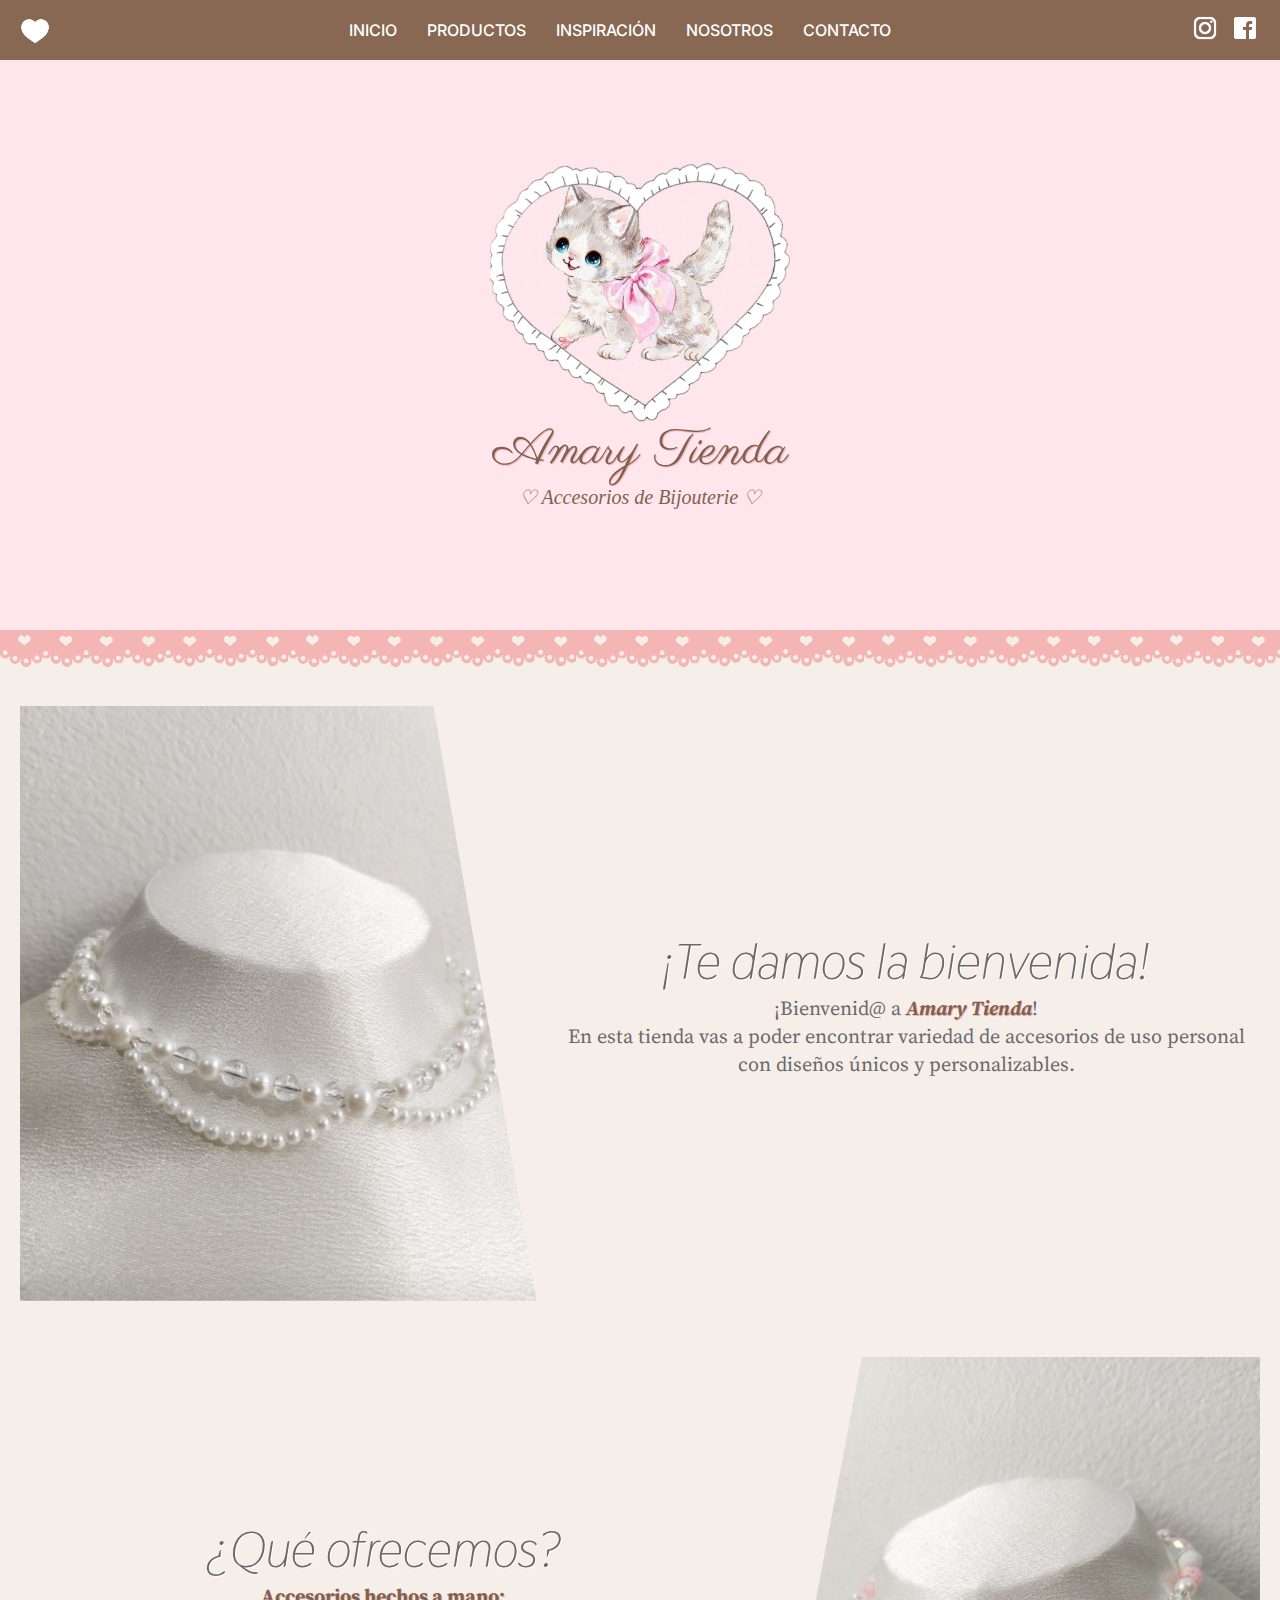
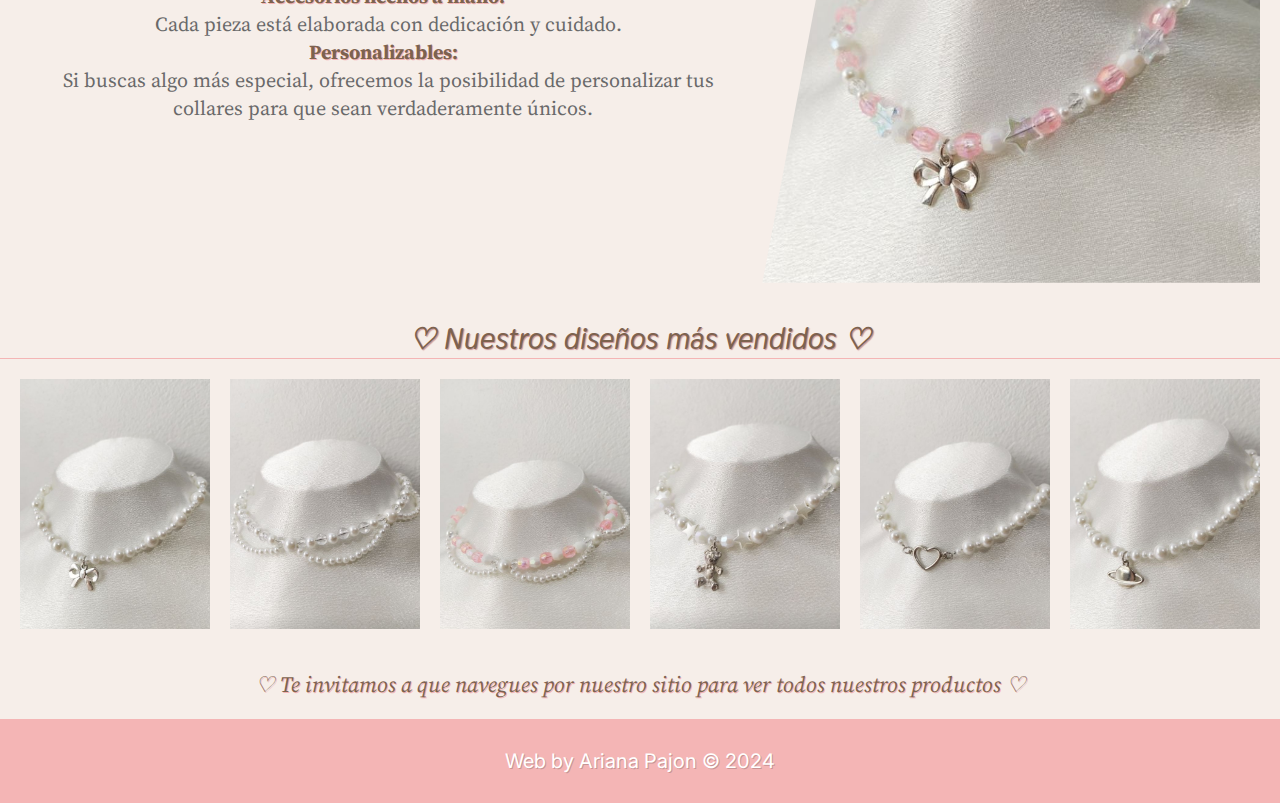
<file: index.html>
<!DOCTYPE html>
<html lang="es">

<head>
    <meta charset="UTF-8">
    <meta name="viewport" content="width=device-width, initial-scale=1.0">

    <!-- Primary Meta Tags -->
    <title>Amary Tienda - Accesorios de Bijouterie</title>
    <meta name="title" content="Amary Tienda - Accesorios de Bijouterie" />
    <meta name="description"
        content="En esta tienda vas a poder encontrar variedad de accesorios de uso personal con diseños únicos y personalizables." />

    <!-- Open Graph / Facebook -->
    <meta property="og:type" content="website" />
    <meta property="og:url" content="https://metatags.io/" />
    <meta property="og:title" content="Amary Tienda - Accesorios de Bijouterie" />
    <meta property="og:description"
        content="En esta tienda vas a poder encontrar variedad de accesorios de uso personal con diseños únicos y personalizables." />
    <meta property="og:image" content="images/metatag.png" />

    <!-- Twitter -->
    <meta property="twitter:card" content="summary_large_image" />
    <meta property="twitter:url" content="https://metatags.io/" />
    <meta property="twitter:title" content="Amary Tienda - Accesorios de Bijouterie" />
    <meta property="twitter:description"
        content="En esta tienda vas a poder encontrar variedad de accesorios de uso personal con diseños únicos y personalizables." />
    <meta property="twitter:image" content="images/metatag.png" />

    <!-- Meta Tags Generated with https://metatags.io -->

    <!--Favicon-->
    <link rel="shortcut icon" href="images/favicon.png" type="image/x-icon">
    <title>Amary Tienda</title>
    <link rel="stylesheet" href="css/styles.css" />
</head>

<body>
    <div class="fofo">

    <!--Encabezado del sitio web-->
    <header id="top">

        <div class="menu-hamburguesa" id="menu-hamburguesa">
            <img src="images/corazon.png" alt="Corazon">
            <div class="menu-icon">
                <span></span>
                <span></span>
                <span></span>
            </div>
        </div>

        <nav class="navbar" id="navbar">
            <img src="images/corazon.png" alt="Corazon">
            <ul>
                <li><a href="index.html" class="nav-link">INICIO</a></li>
                <li><a href="pages/productos.html" class="nav-link">PRODUCTOS</a></li>
                <li><a href="pages/inspiracion.html" class="nav-link">INSPIRACIÓN</a></li>
                <li><a href="pages/nosotros.html" class="nav-link">NOSOTROS</a></li>
                <li><a href="pages/contacto.html" class="nav-link">CONTACTO</a></li>
            </ul>
            <ul>
                <div class="nav-social-media">
                    <a title="Instagram" href="https://www.instagram.com/amary.tienda/" target="_blank">
                        <img src="images/insta48.png" class="social" alt="Instagram">
                    </a>
                    <a title="Facebook" href="https://www.instagram.com/amary.tienda/" target="_blank">
                        <img src="images/facebook.png" class="social" alt="Facebook">
                    </a>
                </div>
            </ul>
        </nav>

        <div class="drawer" id="drawer">
            <div class="drawer-header">
                <button id="close-drawer">&times;</button>
            </div>
            <ul>
                <li><a href="index.html" class="nav-link">INICIO</a></li>
                <li><a href="pages/productos.html" class="nav-link">PRODUCTOS</a></li>
                <li><a href="pages/inspiracion.html" class="nav-link">INSPIRACIÓN</a></li>
                <li><a href="pages/nosotros.html" class="nav-link">NOSOTROS</a></li>
                <li><a href="pages/contacto.html" class="nav-link">CONTACTO</a></li>
            </ul>
            <ul>
                <div class="nav-social-media">
                    <a title="Instagram" href="https://www.instagram.com/amary.tienda/" target="_blank">
                        <img src="images/insta48.png" class="social" alt="Instagram">
                    </a>
                    <a title="Facebook" href="https://www.instagram.com/amary.tienda/" target="_blank">
                        <img src="images/facebook.png" class="social" alt="Facebook">
                    </a>
                </div>
            </ul>
        </div>
        <div class="overlay" id="overlay"></div>

        <!--Logo Michi-->
        <section class="hero">
            <img src="images/michi.png" alt="Logo de gatito gris con moñito rosa">
            <!--Titulo principal-->
            <article id="titulo-principal">
                <p class="encabezado">Amary Tienda</p>
                <p class="subencabezado">♡ Accesorios de Bijouterie ♡</p>
            </article>
        </section>

    </header>

    <!--Contenido principal-->
    <main>
        <div class="cortinaborder"></div>

        <section class="tarjeta-container">
            <div class="tarjeta-img">
                <img src="images/diana.jpg" class="redondo" alt="Modelo de collar Diana, en su mayoría perlado" />
            </div>
            <div>
                <p class="titulo-principal">¡Te damos la bienvenida!</p>
                <p>¡Bienvenid@ a <i><b>Amary Tienda</b></i>! <br> En esta tienda vas a poder encontrar variedad de
                    accesorios de uso personal con diseños únicos y personalizables.</p>
            </div>
        </section>

        <section class="tarjeta-container">
            <div>
                <p class="titulo-principal">¿Qué ofrecemos?</p>
                <p><b>Accesorios hechos a mano: <br> </b> &nbsp Cada pieza está elaborada con
                    dedicación y
                    cuidado.</p>
                <p><b>Personalizables: <br> </b>&nbsp Si buscas algo más especial, ofrecemos la
                    posibilidad
                    de
                    personalizar tus collares
                    para que sean verdaderamente únicos.</p>
            </div>
            <div class="tarjeta-img">
                <img src="images/moñito.jpg" class="redondo" alt="Modelo de collar Moñito, con mostacillas en tonos 
                rosas y blancos" />
            </div>
        </section>

        <section class="centrado">
            <p class="vendidos">♡ Nuestros diseños más vendidos ♡</p>
        </section>

        <section class="pseudo-container">
            <div class="pseudo-box">
                <img src="images/moñowhite.jpg" alt="Diseño Moñito Blanco">
            </div>

            <div class="pseudo-box">
                <img src="images/diana.jpg" alt="Diseño Diana">
            </div>

            <div class="pseudo-box">
                <img src="images/pinky.jpg" alt="Diseño Pinky">
            </div>

            <div class="pseudo-box">
                <img src="images/osito.jpg" alt="Diseño Osito">
            </div>

            <div class="pseudo-box">
                <img src="images/heartlock.jpg" alt="Diseño Heartlock">
            </div>

            <div class="pseudo-box">
                <img src="images/saturn.jpg" alt="Diseño Saturn">
            </div>
        </section>

        <p class="final"><i>♡ Te invitamos a que navegues por nuestro sitio para ver todos nuestros productos ♡</i></p>
    </main>

    <!--Pie de página-->
    <footer>
        <p>Web by Ariana Pajon © 2024</p>
    </footer>

    </div>

    <script src="js/scrip.js"></script>

</body>

</html>
</file>
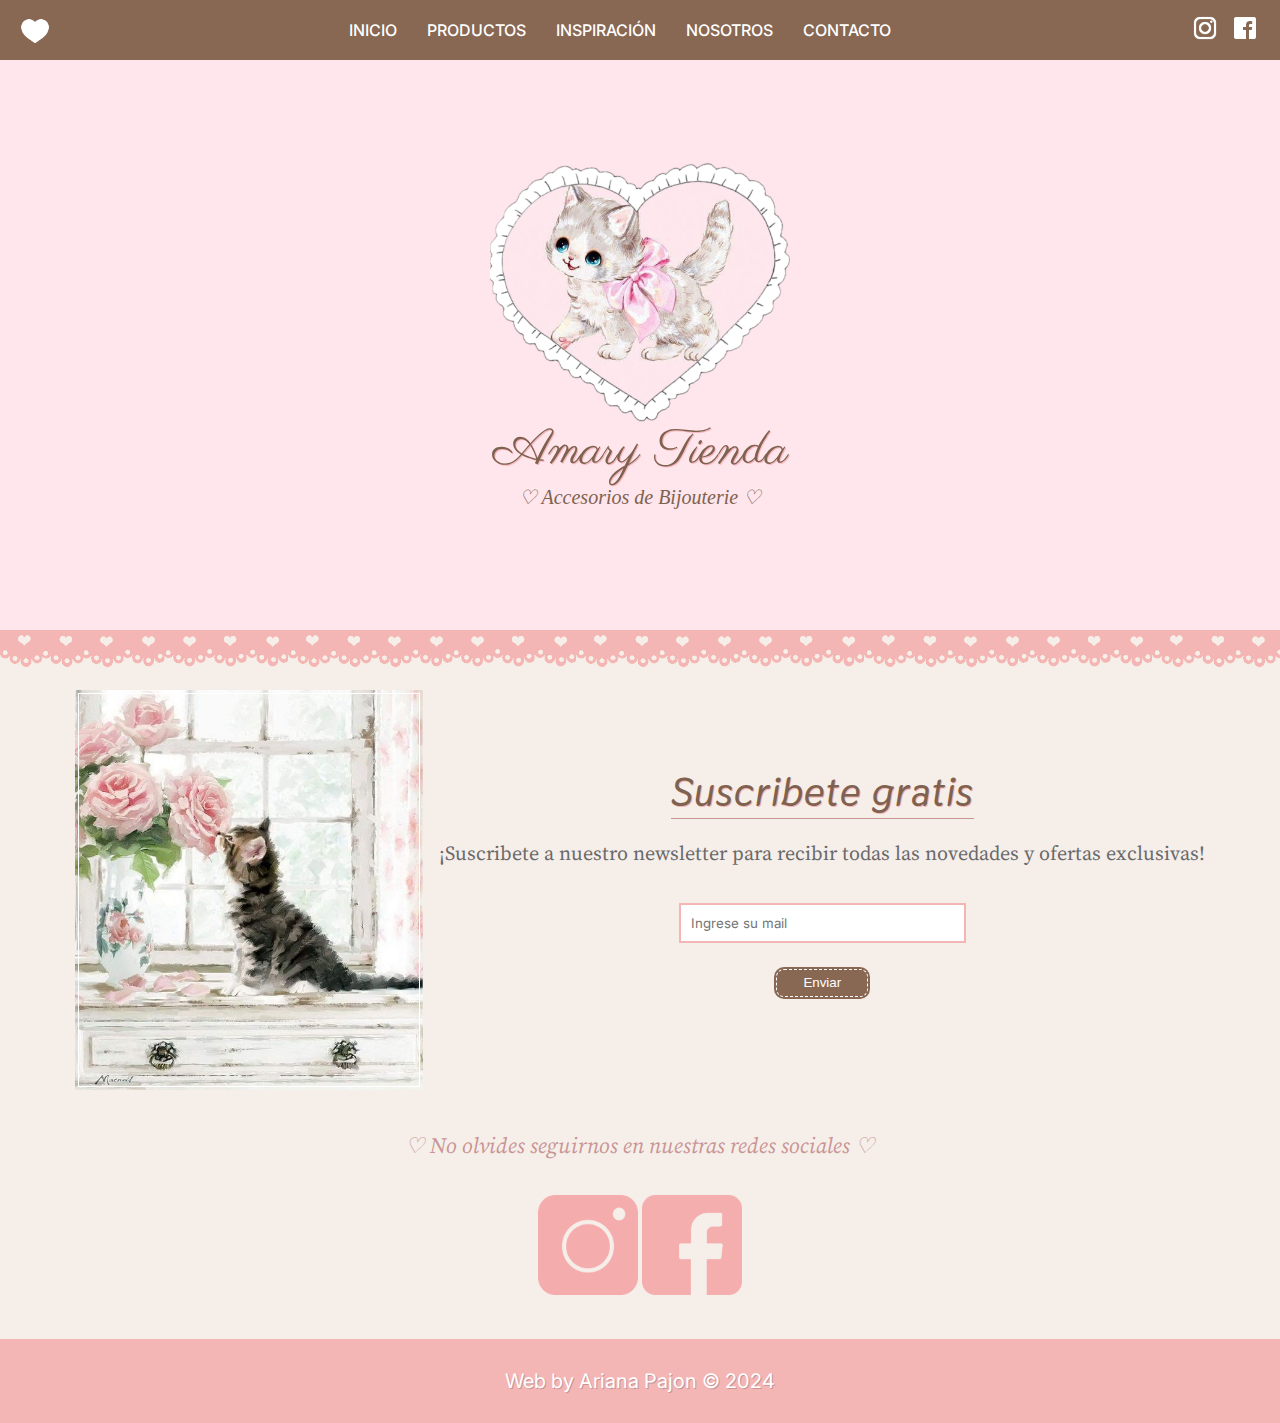
<file: pages/contacto.html>
<!DOCTYPE html>
<html lang="es">

<head>
    <meta charset="UTF-8">
    <meta name="viewport" content="width=device-width, initial-scale=1.0">
    <!--Favicon-->
    <link rel="shortcut icon" href="../images/favicon.png" type="image/x-icon">
    <title>Amary Tienda</title>
    <link rel="stylesheet" href="../css/styles.css" />
</head>

<body>
    <div class="fofo">
    <!--Encabezado del sitio web-->
    <header id="top">
        <div class="menu-hamburguesa" id="menu-hamburguesa">
            <img src="../images/corazon.png" alt="Corazon">
            <div class="menu-icon">
                <span></span>
                <span></span>
                <span></span>
            </div>
        </div>

        <nav class="navbar" id="navbar">
            <img src="../images/corazon.png" alt="Corazon">
            <ul>
                <li><a href="../index.html" class="nav-link">INICIO</a></li>
                <li><a href="productos.html" class="nav-link">PRODUCTOS</a></li>
                <li><a href="inspiracion.html" class="nav-link">INSPIRACIÓN</a></li>
                <li><a href="nosotros.html" class="nav-link">NOSOTROS</a></li>
                <li><a href="contacto.html" class="nav-link">CONTACTO</a></li>
            </ul>
            <ul>
                <div class="nav-social-media">
                    <a title="Instagram" href="https://www.instagram.com/amary.tienda/" target="_blank">
                        <img src="../images/insta48.png" class="social" alt="Instagram">
                    </a>
                    <a title="Facebook" href="https://www.instagram.com/amary.tienda/" target="_blank">
                        <img src="../images/facebook.png" class="social" alt="Facebook">
                    </a>
                </div>
            </ul>
        </nav>

        <div class="drawer" id="drawer">
            <div class="drawer-header">
                <button id="close-drawer">&times;</button>
            </div>
            <ul>
                <li><a href="../index.html" class="nav-link">INICIO</a></li>
                <li><a href="productos.html" class="nav-link">PRODUCTOS</a></li>
                <li><a href="inspiracion.html" class="nav-link">INSPIRACIÓN</a></li>
                <li><a href="nosotros.html" class="nav-link">NOSOTROS</a></li>
                <li><a href="contacto.html" class="nav-link">CONTACTO</a></li>
            </ul>
            <ul>
                <div class="nav-social-media">
                    <a title="Instagram" href="https://www.instagram.com/amary.tienda/" target="_blank">
                        <img src="../images/insta48.png" class="social" alt="Instagram">
                    </a>
                    <a title="Facebook" href="https://www.instagram.com/amary.tienda/" target="_blank">
                        <img src="../images/facebook.png" class="social" alt="Facebook">
                    </a>
                </div>
            </ul>
        </div>
        <div class="overlay" id="overlay"></div>

        <!--Logo Michi-->
        <section class="hero">
            <img src="../images/michi.png" alt="Logo de gatito gris con moñito rosa">
            <!--Titulo principal-->
            <article id="titulo-principal">
                <p class="encabezado">Amary Tienda</p>
                <p class="subencabezado">♡ Accesorios de Bijouterie ♡</p>
            </article>
        </section>

    </header>

    <!--Contenido principal-->
    <main>

        <div class="cortinaborder"></div>

        <section class="contacto-container">

            <img src="../images/gatito.jpg" alt="Gatito">
            <div>
            <p class="contacto-titulo"><b>Suscribete gratis</b></p>
            <p class="contacto-parrafo">¡Suscribete a nuestro newsletter para recibir todas las novedades y ofertas exclusivas!</p>
                    <!-- Formulario de contacto -->
                <div id="formulario">
                <form action="#" class="formulario" id="formdata">
                <input type="text" name="nombre" id="nombre" placeholder="Ingrese su mail" class="formulario__input">

                <button type="button" class="boton" id="botonenviar">Enviar</button>

                </form>
                </div>
                    <!--Fin formulario-->
            </div>
        </section>

        <section class="container2">

            <p class="final">♡ No olvides seguirnos en nuestras redes sociales ♡</p>
            <a title="Instagram" href="https://www.instagram.com/amary.tienda/" target="_blank">
                <img src="../images/instaa.png" class="contacto-redes" alt="Instagram"></a>
            <a title="Facebook" href="https://www.instagram.com/amary.tienda/" target="_blank">
                <img src="../images/face.png" class="contacto-redes" alt="Facebook"></a>
        </section>

    </main>

    <!--Pie de página-->
    <footer>
        <p>Web by Ariana Pajon © 2024</p>
    </footer>

    </div>

    <script src="../js/scrip.js"></script>

</body>

</html>
</file>
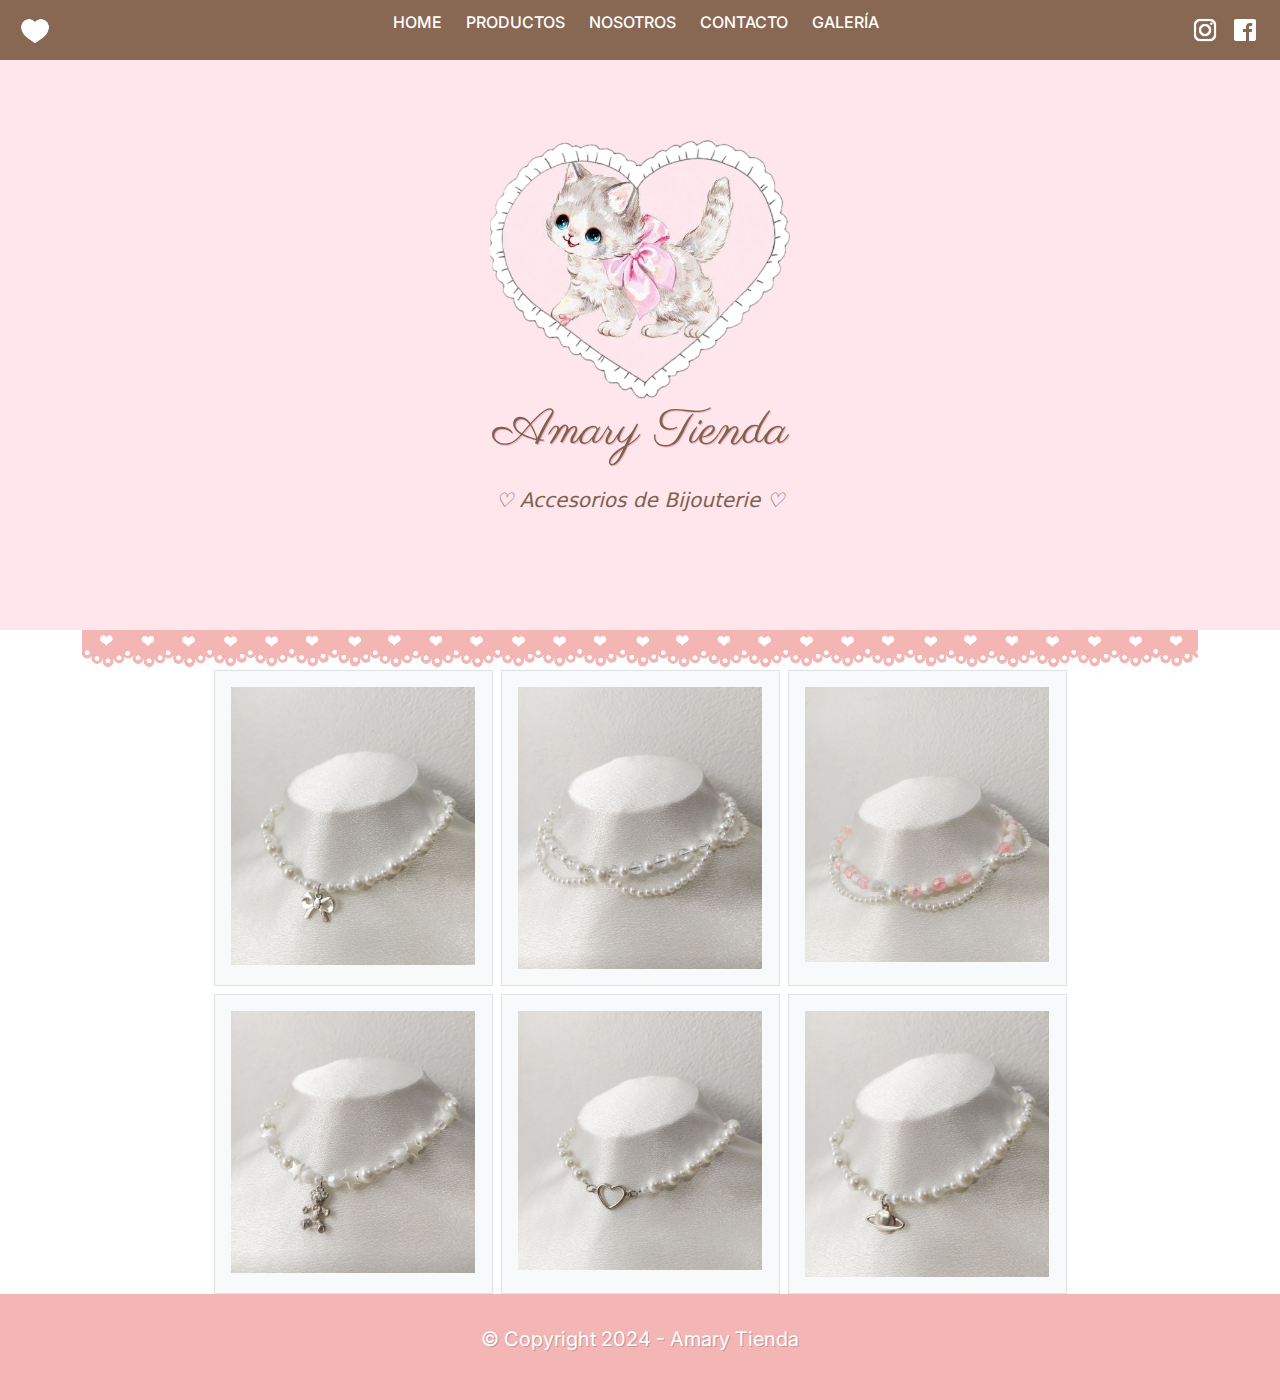
<file: pages/galeria.html>
<!DOCTYPE html>
<html lang="es">

<head>
    <meta charset="UTF-8">
    <meta name="viewport" content="width=device-width, initial-scale=1.0">
    <!--Favicon-->
    <link rel="shortcut icon" href="../images/favicon.png" type="image/x-icon">
    <title>Amary Tienda</title>
    <link rel="stylesheet" href="../css/styles.css" />
    <!--Fuentes-->
    <link rel="preconnect" href="https://fonts.googleapis.com">
    <link rel="preconnect" href="https://fonts.gstatic.com" crossorigin>
    <link href="https://fonts.googleapis.com/css2?family=Thasadith:ital,wght@0,400;0,700;1,400;1,700&display=swap"
        rel="stylesheet">
    <link rel="preconnect" href="https://fonts.googleapis.com">
    <link rel="preconnect" href="https://fonts.gstatic.com" crossorigin>
    <link
        href="https://fonts.googleapis.com/css2?family=Source+Serif+4:ital,opsz,wght@0,8..60,200..900;1,8..60,200..900&display=swap"
        rel="stylesheet">
    <link rel="preconnect" href="https://fonts.googleapis.com">
    <link rel="preconnect" href="https://fonts.gstatic.com" crossorigin>
    <link
        href="https://fonts.googleapis.com/css2?family=Parisienne&family=Source+Serif+4:ital,opsz,wght@0,8..60,200..900;1,8..60,200..900&display=swap"
        rel="stylesheet">
    <link rel="preconnect" href="https://fonts.googleapis.com">
    <link rel="preconnect" href="https://fonts.gstatic.com" crossorigin>
    <link
        href="https://fonts.googleapis.com/css2?family=Inter:ital,opsz,wght@0,14..32,100..900;1,14..32,100..900&display=swap"
        rel="stylesheet">
    <!--Fin fuentes-->

    <!--Link Bootstrap -->
    <link href="https://cdn.jsdelivr.net/npm/bootstrap@5.3.3/dist/css/bootstrap.min.css" rel="stylesheet" integrity="sha384-QWTKZyjpPEjISv5WaRU9OFeRpok6YctnYmDr5pNlyT2bRjXh0JMhjY6hW+ALEwIH" crossorigin="anonymous">
    <!--Link Bootstrap -->
</head>

<body>
    <!--Encabezado del sitio web-->
    <header id="top">
        <!--NAVBAR-->
        <nav>
            <img src="../images/corazon.png" alt="Corazon">
            <ul class="nav-list">
                <li>
                    <a href="../index.html">HOME</a>
                </li>
                <li>
                    <a href="productos.html">PRODUCTOS</a>
                </li>
                <li>
                    <a href="nosotros.html">NOSOTROS</a>
                </li>
                <li>
                    <a href="contacto.html">CONTACTO</a>
                </li>
                <li>
                    <a href="galeria.html">GALERÍA</a>
                </li>
            </ul>

            <div class="nav-social-media">
                <a title="Instagram" href="https://www.instagram.com/amary.tienda/" target="_blank">
                    <img src="../images/insta48.png" class="social" alt="Instagram">
                </a>
                <a title="Facebook" href="https://www.instagram.com/amary.tienda/" target="_blank">
                    <img src="../images/facebook.png" class="social" alt="Facebook">
                </a>
            </div>
        </nav>
        <!-- Fin NAVBAR-->

        <!--Logo Michi-->
        <section class="hero">
            <img src="../images/michi.png" alt="Logo de gatito gris con moñito rosa">
            <!--Titulo principal-->
            <article id="titulo-principal">
                <p class="encabezado">Amary Tienda</p>
                <p class="subencabezado">♡ Accesorios de Bijouterie ♡</p>
            </article>
        </section>

    </header>

    <!--Contenido principal-->
    <main class="container">

        <div class="cortinaborder"></div>

        <div class="row m-0 gap-2 justify-content-center">
            <div class="col-md-3 p-3 border bg-light">
                <img src="../images/moñowhite.jpg" class="img-fluid" alt="Diseño Moñito Blanco">
            </div>

            <div class="col-md-3 p-3 border bg-light">
                <img src="../images/diana.jpg" class="img-fluid" alt="Diseño Diana">
            </div>

            <div class="col-md-3 p-3 border bg-light">
                <img src="../images/pinky.jpg" class="img-fluid" alt="Diseño Pinky">
            </div>

            <div class="col-md-3 p-3 border bg-light">
                <img src="../images/osito.jpg" class="img-fluid" alt="Diseño Osito">
            </div>

            <div class="col-md-3 p-3 border bg-light">
                <img src="../images/heartlock.jpg" class="img-fluid" alt="Diseño Heartlock">
            </div>

            <div class="col-md-3 p-3 border bg-light">
                <img src="../images/saturn.jpg" class="img-fluid" alt="Diseño Saturn">
            </div>
        </div>

    </main>

    <!--Pie de página-->
    <footer>
        <p>© Copyright 2024 - Amary Tienda</p>
    </footer>

</body>

</html>
</file>
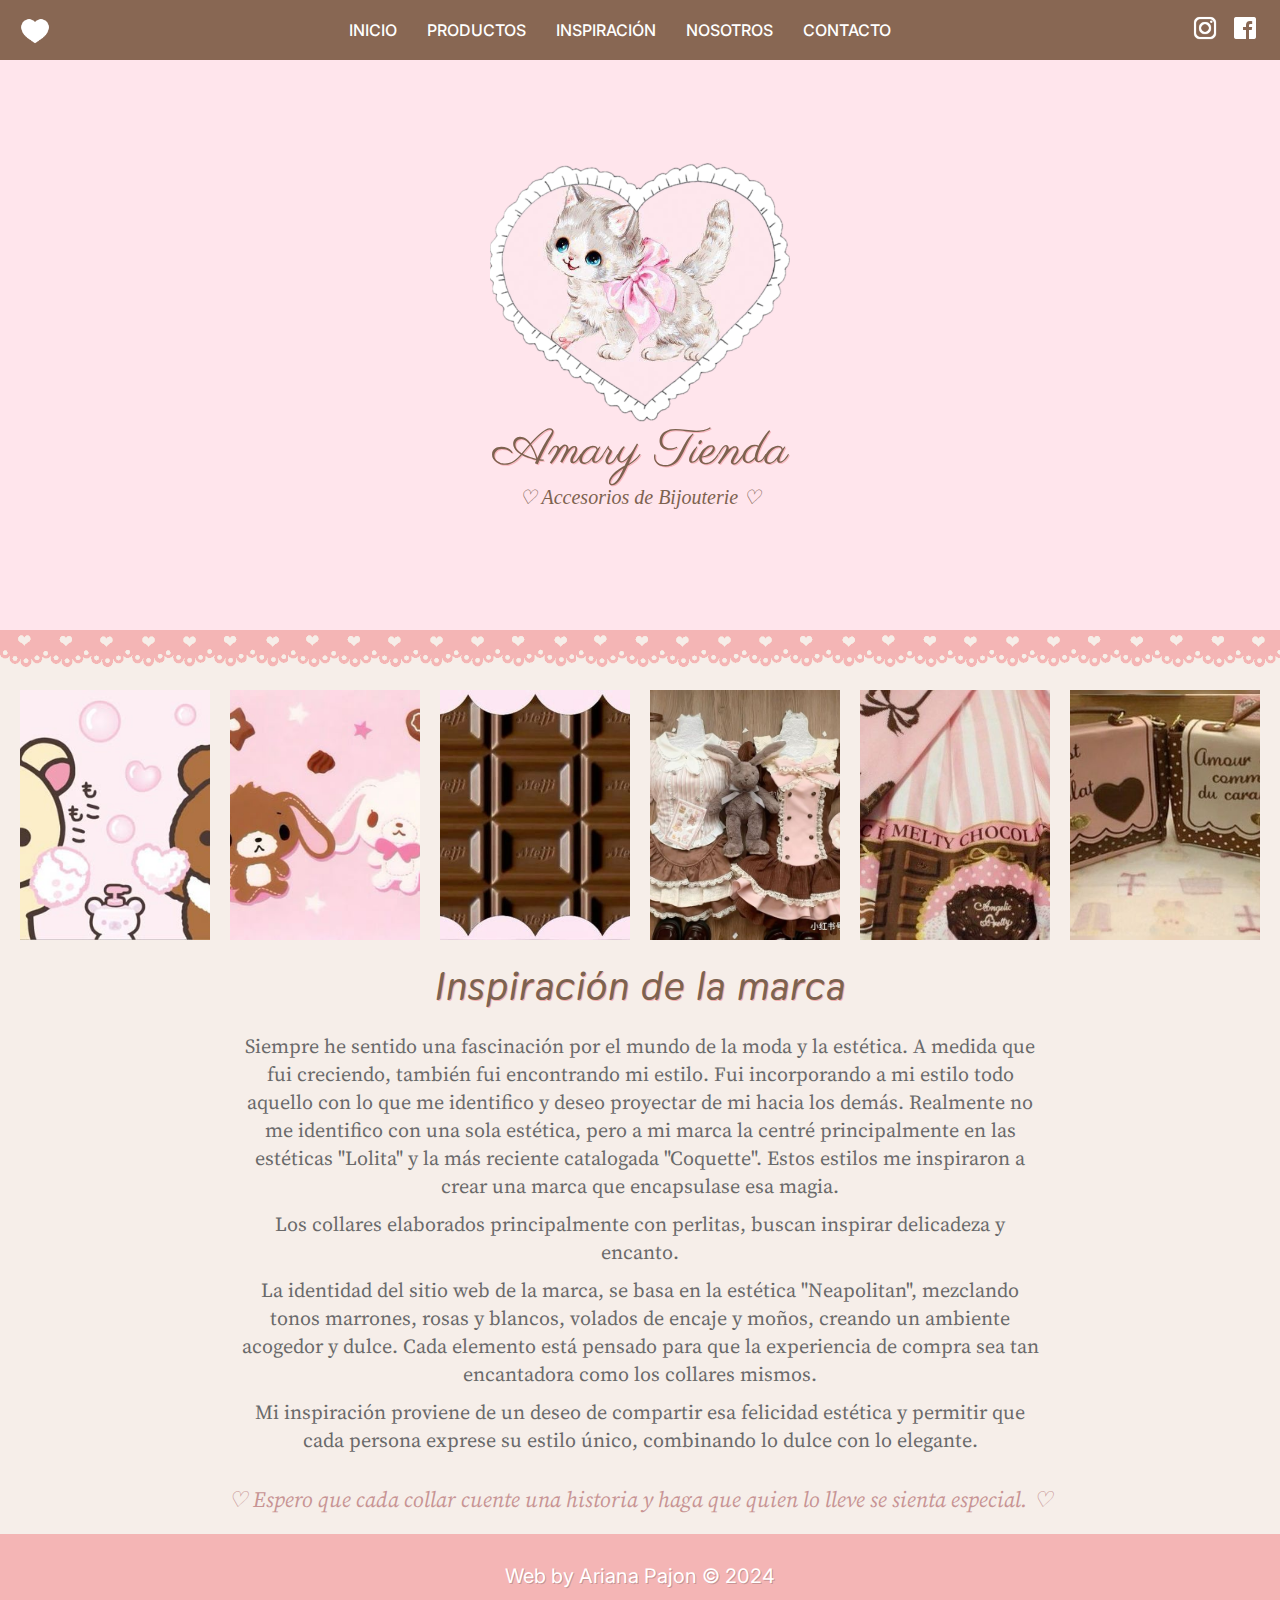
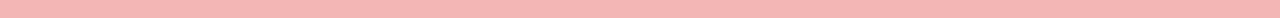
<file: pages/inspiracion.html>
<!DOCTYPE html>
<html lang="es">

<head>
    <meta charset="UTF-8">
    <meta name="viewport" content="width=device-width, initial-scale=1.0">
    <!--Favicon-->
    <link rel="shortcut icon" href="../images/favicon.png" type="image/x-icon">
    <title>Amary Tienda</title>
    <link rel="stylesheet" href="../css/styles.css" />
</head>

<body>
    <div class="fofo">
    <!--Encabezado del sitio web-->
    <header id="top">
        <div class="menu-hamburguesa" id="menu-hamburguesa">
            <img src="../images/corazon.png" alt="Corazon">
            <div class="menu-icon">
                <span></span>
                <span></span>
                <span></span>
            </div>
        </div>

        <nav class="navbar" id="navbar">
            <img src="../images/corazon.png" alt="Corazon">
            <ul>
                <li><a href="../index.html" class="nav-link">INICIO</a></li>
                <li><a href="productos.html" class="nav-link">PRODUCTOS</a></li>
                <li><a href="inspiracion.html" class="nav-link">INSPIRACIÓN</a></li>
                <li><a href="nosotros.html" class="nav-link">NOSOTROS</a></li>
                <li><a href="contacto.html" class="nav-link">CONTACTO</a></li>
            </ul>
            <ul>
                <div class="nav-social-media">
                    <a title="Instagram" href="https://www.instagram.com/amary.tienda/" target="_blank">
                        <img src="../images/insta48.png" class="social" alt="Instagram">
                    </a>
                    <a title="Facebook" href="https://www.instagram.com/amary.tienda/" target="_blank">
                        <img src="../images/facebook.png" class="social" alt="Facebook">
                    </a>
                </div>
            </ul>
        </nav>

        <div class="drawer" id="drawer">
            <div class="drawer-header">
                <button id="close-drawer">&times;</button>
            </div>
            <ul>
                <li><a href="../index.html" class="nav-link">INICIO</a></li>
                <li><a href="productos.html" class="nav-link">PRODUCTOS</a></li>
                <li><a href="inspiracion.html" class="nav-link">INSPIRACIÓN</a></li>
                <li><a href="nosotros.html" class="nav-link">NOSOTROS</a></li>
                <li><a href="contacto.html" class="nav-link">CONTACTO</a></li>
            </ul>
            <ul>
                <div class="nav-social-media">
                    <a title="Instagram" href="https://www.instagram.com/amary.tienda/" target="_blank">
                        <img src="../images/insta48.png" class="social" alt="Instagram">
                    </a>
                    <a title="Facebook" href="https://www.instagram.com/amary.tienda/" target="_blank">
                        <img src="../images/facebook.png" class="social" alt="Facebook">
                    </a>
                </div>
            </ul>
        </div>
        <div class="overlay" id="overlay"></div>

        <!--Logo Michi-->
        <section class="hero">
            <img src="../images/michi.png" alt="Logo de gatito gris con moñito rosa">
            <!--Titulo principal-->
            <article id="titulo-principal">
                <p class="encabezado">Amary Tienda</p>
                <p class="subencabezado">♡ Accesorios de Bijouterie ♡</p>
            </article>
        </section>

    </header>

    <!--Contenido principal-->
    <main class="container">

        <div class="cortinaborder"></div>

        <section class="pseudo-container">
            <div class="pseudo-box">
                <img src="../images/rilakkumas2.jpg" alt="Diseño Moñito Blanco">
            </div>

            <div class="pseudo-box">
                <img src="../images/conejitos.jpg" alt="Diseño Diana">
            </div>

            <div class="pseudo-box">
                <img src="../images/inspo4.jpg" alt="Diseño Pinky">
            </div>

            <div class="pseudo-box">
                <img src="../images/inspo.jpg" alt="Diseño Osito">
            </div>

            <div class="pseudo-box">
                <img src="../images/inspo2.jpg" alt="Diseño Heartlock">
            </div>

            <div class="pseudo-box">
                <img src="../images/inspo3.jpg" alt="Diseño Saturn">
            </div>
        </section>

        <section class="inspo-container">
            <p class="inspo-titulo"><b>Inspiración de la marca</b></p>
            <p class="inspo-parrafo">
                Siempre he sentido una fascinación por el mundo de la moda y la estética. 
A medida que fui creciendo, también fui encontrando mi estilo. Fui incorporando a mi estilo todo aquello con lo 
que me identifico y deseo proyectar de mi hacia los demás. Realmente no me identifico con una sola estética, pero 
a mi marca la centré principalmente en las estéticas "Lolita" y la más reciente catalogada "Coquette". Estos estilos 
me inspiraron a crear una marca que encapsulase esa magia.</p>
<p class="inspo-parrafo"> Los collares elaborados principalmente con perlitas, buscan inspirar delicadeza y encanto.</p>

<p class="inspo-parrafo">La identidad del sitio web de la marca, se basa en la estética "Neapolitan", mezclando tonos marrones, rosas y 
blancos, volados de encaje y moños, creando un ambiente acogedor y dulce. Cada elemento está pensado para que la 
experiencia de compra sea tan encantadora como los collares mismos.</p>

<p class="inspo-parrafo">Mi inspiración proviene de un deseo de compartir esa felicidad estética y permitir que cada persona exprese su 
estilo único, combinando lo dulce con lo elegante. </p>
<p class="final">♡ Espero que cada collar cuente una historia y haga que quien lo lleve se sienta especial. ♡</p>
        </section>

    </main>

    <!--Pie de página-->
    <footer>
        <p>Web by Ariana Pajon © 2024</p>
    </footer>
    </div>

    <script src="../js/scrip.js"></script>

</body>

</html>
</file>
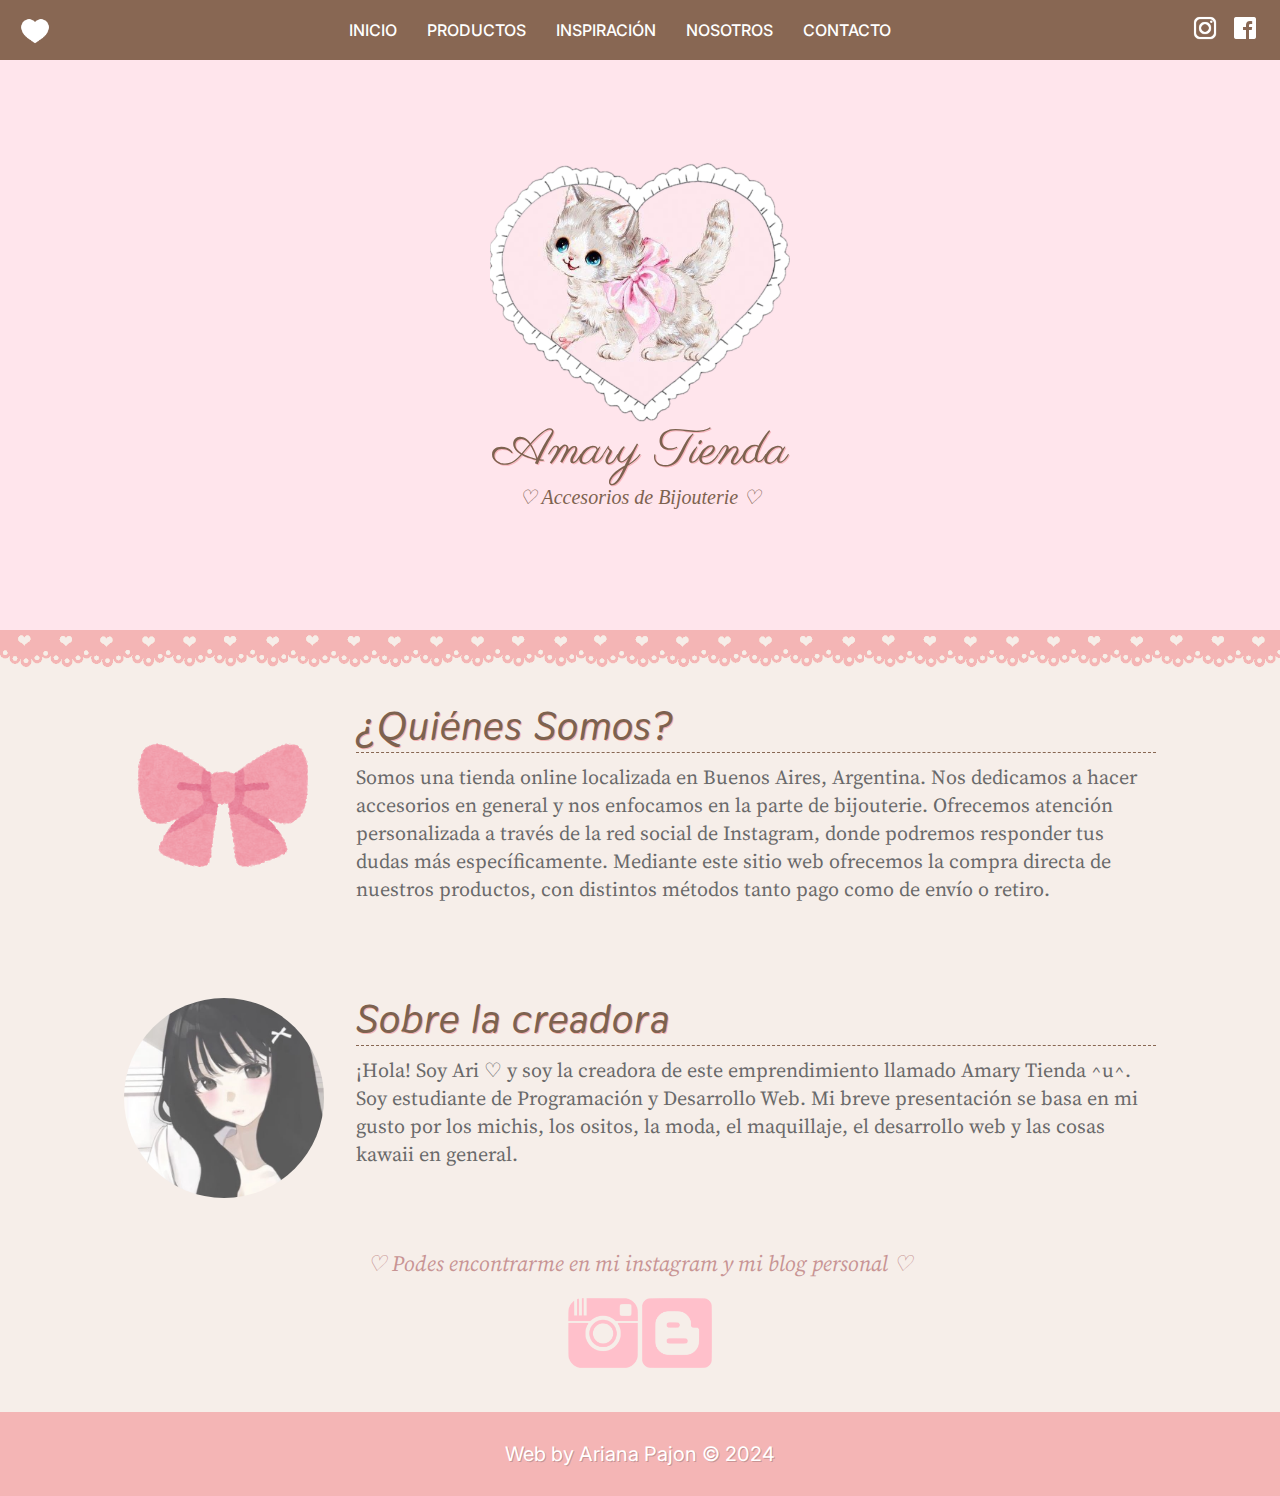
<file: pages/nosotros.html>
<!DOCTYPE html>
<html lang="es">

<head>
    <meta charset="UTF-8">
    <meta name="viewport" content="width=device-width, initial-scale=1.0">
    <!--Favicon-->
    <link rel="shortcut icon" href="../images/favicon.png" type="image/x-icon">
    <title>Amary Tienda</title>
    <link rel="stylesheet" href="../css/styles.css" />
</head>

<body>
    <div class="fofo">
    <!--Encabezado del sitio web-->
    <header id="top">
        <div class="menu-hamburguesa" id="menu-hamburguesa">
            <img src="../images/corazon.png" alt="Corazon">
            <div class="menu-icon">
                <span></span>
                <span></span>
                <span></span>
            </div>
        </div>

        <nav class="navbar" id="navbar">
            <img src="../images/corazon.png" alt="Corazon">
            <ul>
                <li><a href="../index.html" class="nav-link">INICIO</a></li>
                <li><a href="productos.html" class="nav-link">PRODUCTOS</a></li>
                <li><a href="inspiracion.html" class="nav-link">INSPIRACIÓN</a></li>
                <li><a href="nosotros.html" class="nav-link">NOSOTROS</a></li>
                <li><a href="contacto.html" class="nav-link">CONTACTO</a></li>
            </ul>
            <ul>
                <div class="nav-social-media">
                    <a title="Instagram" href="https://www.instagram.com/amary.tienda/" target="_blank">
                        <img src="../images/insta48.png" class="social" alt="Instagram">
                    </a>
                    <a title="Facebook" href="https://www.instagram.com/amary.tienda/" target="_blank">
                        <img src="../images/facebook.png" class="social" alt="Facebook">
                    </a>
                </div>
            </ul>
        </nav>

        <div class="drawer" id="drawer">
            <div class="drawer-header">
                <button id="close-drawer">&times;</button>
            </div>
            <ul>
                <li><a href="../index.html" class="nav-link">INICIO</a></li>
                <li><a href="productos.html" class="nav-link">PRODUCTOS</a></li>
                <li><a href="inspiracion.html" class="nav-link">INSPIRACIÓN</a></li>
                <li><a href="nosotros.html" class="nav-link">NOSOTROS</a></li>
                <li><a href="contacto.html" class="nav-link">CONTACTO</a></li>
            </ul>
            <ul>
                <div class="nav-social-media">
                    <a title="Instagram" href="https://www.instagram.com/amary.tienda/" target="_blank">
                        <img src="../images/insta48.png" class="social" alt="Instagram">
                    </a>
                    <a title="Facebook" href="https://www.instagram.com/amary.tienda/" target="_blank">
                        <img src="../images/facebook.png" class="social" alt="Facebook">
                    </a>
                </div>
            </ul>
        </div>
        <div class="overlay" id="overlay"></div>

        <!--Logo Michi-->
        <section class="hero">
            <img src="../images/michi.png" alt="Logo de gatito gris con moñito rosa">
            <!--Titulo principal-->
            <article id="titulo-principal">
                <p class="encabezado">Amary Tienda</p>
                <p class="subencabezado">♡ Accesorios de Bijouterie ♡</p>
            </article>
        </section>

    </header>

    <!--Contenido principal-->
    <main>
        <div class="cortinaborder"></div>
        
        <section>
            <div class ="somos-container">
                <img src="../images/moñito.png" class="michi" alt="Moñito Rosa">
                <div><p class="somos-titulo"><b>¿Quiénes Somos?</b></p>
                <p class="somos-parrafo"> Somos una tienda online localizada en Buenos Aires, Argentina.
                    Nos dedicamos a hacer accesorios en general y nos enfocamos en la parte de bijouterie.
                    Ofrecemos atención personalizada a través de la red social de Instagram, donde podremos
                    responder tus dudas más específicamente. Mediante este sitio web ofrecemos la compra
                    directa de nuestros productos, con distintos métodos tanto pago como de envío o retiro.
                </p></div>
            </div>
                <div class="somos-container">
                <img src="../images/ari.jpg" class="ari" alt="Avatar Chica">
                <div><p class="somos-titulo"><b>Sobre la creadora</b></p>
                <p class="somos-parrafo">¡Hola! Soy Ari ♡ y soy la creadora de este emprendimiento llamado Amary Tienda ^u^. 
                    Soy estudiante de Programación y Desarrollo Web. Mi breve presentación se basa en mi gusto por los michis, 
                    los ositos, la moda, el maquillaje, el desarrollo web y las cosas kawaii en general.
                </p>
                </div>
                </div>

                <section class="centrado">
                    <p class="final">♡ Podes encontrarme en mi instagram y mi blog personal ♡</p>
                        <a title="Mi Instagram" href="https://www.instagram.com/kean.ari/" target="_blank">
                            <img src="../images/ig2.png" class="redes" alt="Instagram"></a>
                        <a title="Mi Blog personal" href="https://amaryworld.blogspot.com/" target="_blank">
                            <img src="../images/blogger.png" class="redes" alt="Blogger"></a>
                        </section>
    </main>

    <!--Pie de página-->
    <footer>
        <p>Web by Ariana Pajon © 2024</p>
    </footer>
    </div>

    <script src="../js/scrip.js"></script>

</body>

</html>
</file>
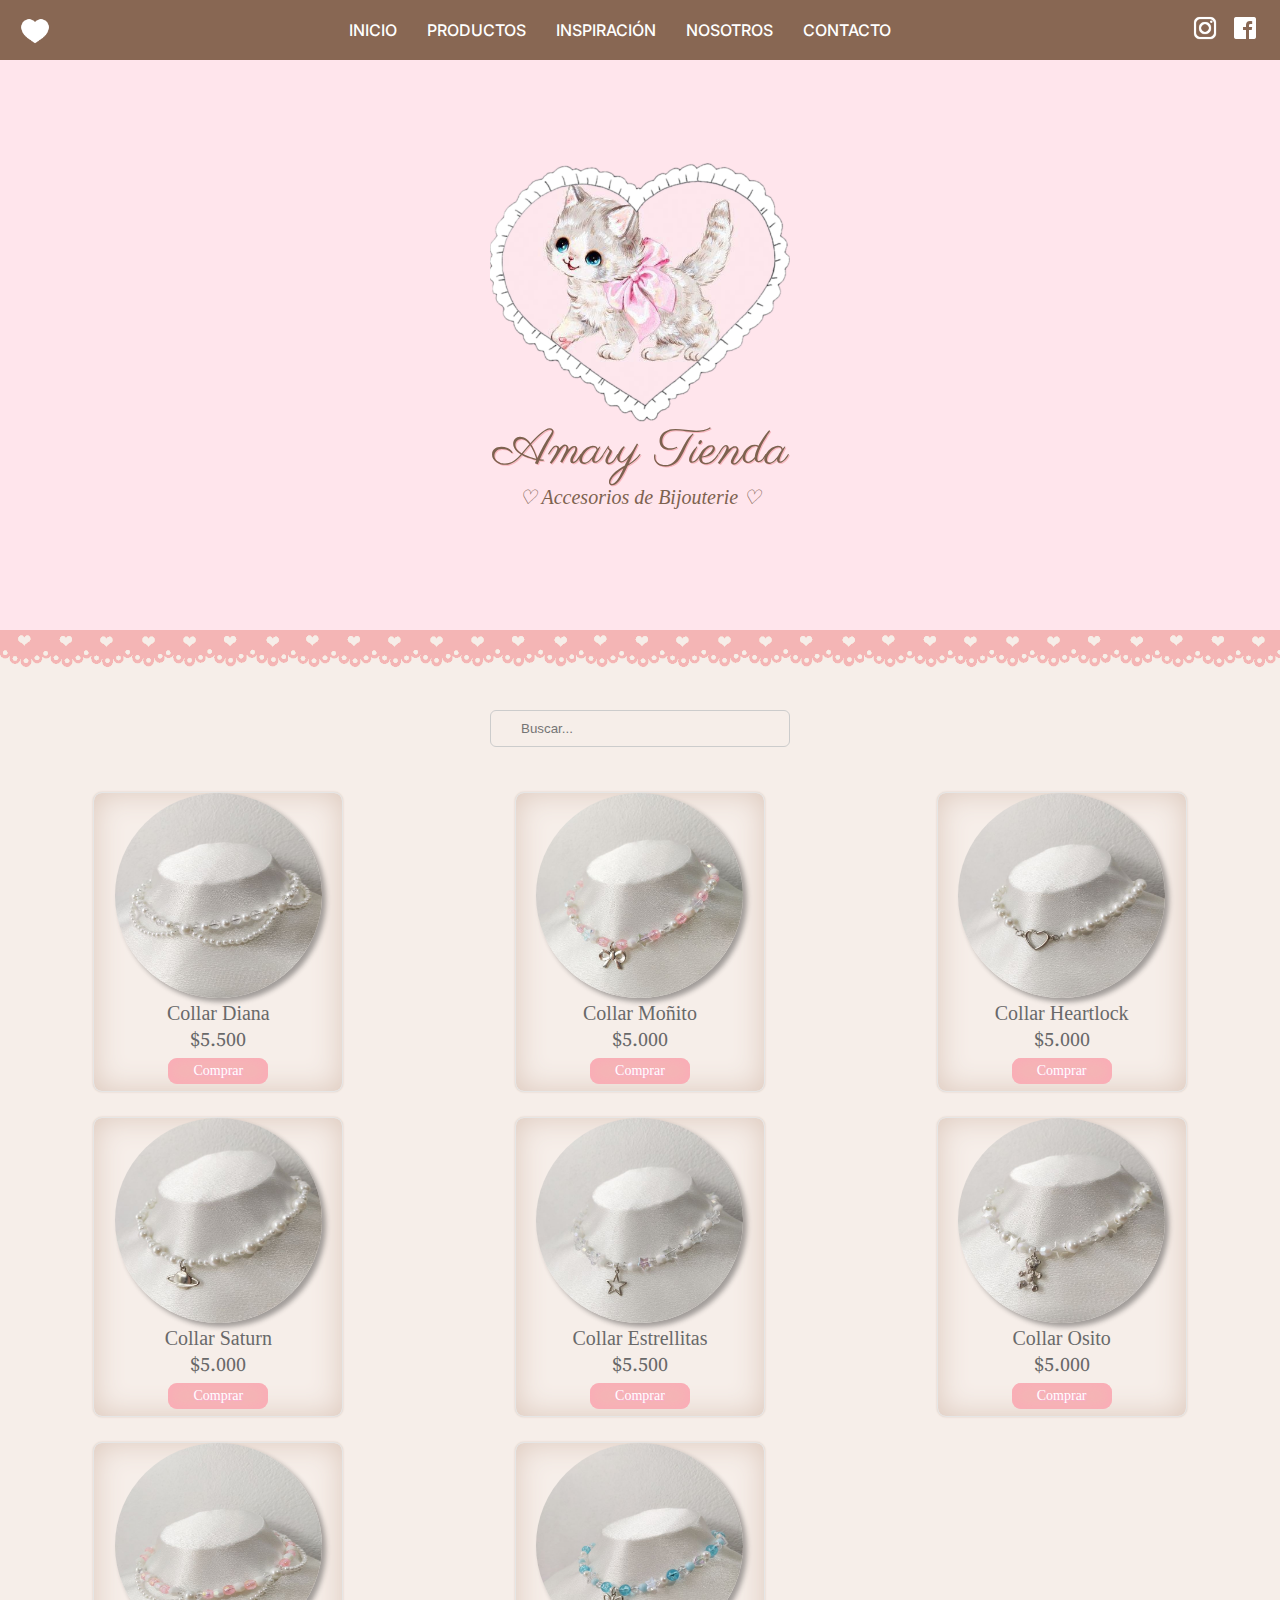
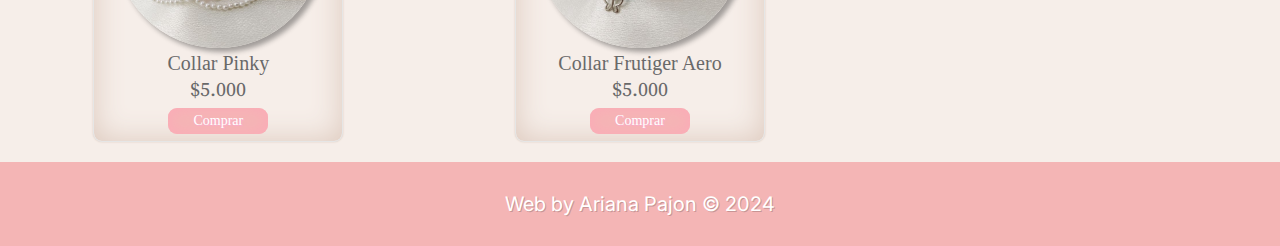
<file: pages/productos.html>
<!DOCTYPE html>
<html lang="es">

<head>
    <meta charset="UTF-8">
    <meta name="viewport" content="width=device-width, initial-scale=1.0">
    <!--Favicon-->
    <link rel="shortcut icon" href="../images/favicon.png" type="image/x-icon">
    <title>Amary Tienda</title>
    <link rel="stylesheet" href="../css/styles.css" />
</head>

<body>
    <div class="fofo">
    <!--Encabezado del sitio web-->
    <header id="top">
        <div class="menu-hamburguesa" id="menu-hamburguesa">
            <img src="../images/corazon.png" alt="Corazon">
            <div class="menu-icon">
                <span></span>
                <span></span>
                <span></span>
            </div>
        </div>

        <nav class="navbar" id="navbar">
            <img src="../images/corazon.png" alt="Corazon">
            <ul>
                <li><a href="../index.html" class="nav-link">INICIO</a></li>
                <li><a href="productos.html" class="nav-link">PRODUCTOS</a></li>
                <li><a href="inspiracion.html" class="nav-link">INSPIRACIÓN</a></li>
                <li><a href="nosotros.html" class="nav-link">NOSOTROS</a></li>
                <li><a href="contacto.html" class="nav-link">CONTACTO</a></li>
            </ul>
            <ul>
                <div class="nav-social-media">
                    <a title="Instagram" href="https://www.instagram.com/amary.tienda/" target="_blank">
                        <img src="../images/insta48.png" class="social" alt="Instagram">
                    </a>
                    <a title="Facebook" href="https://www.instagram.com/amary.tienda/" target="_blank">
                        <img src="../images/facebook.png" class="social" alt="Facebook">
                    </a>
                </div>
            </ul>
        </nav>

        <div class="drawer" id="drawer">
            <div class="drawer-header">
                <button id="close-drawer">&times;</button>
            </div>
            <ul>
                <li><a href="../index.html" class="nav-link">INICIO</a></li>
                <li><a href="productos.html" class="nav-link">PRODUCTOS</a></li>
                <li><a href="inspiracion.html" class="nav-link">INSPIRACIÓN</a></li>
                <li><a href="nosotros.html" class="nav-link">NOSOTROS</a></li>
                <li><a href="contacto.html" class="nav-link">CONTACTO</a></li>
            </ul>
            <ul>
                <div class="nav-social-media">
                    <a title="Instagram" href="https://www.instagram.com/amary.tienda/" target="_blank">
                        <img src="../images/insta48.png" class="social" alt="Instagram">
                    </a>
                    <a title="Facebook" href="https://www.instagram.com/amary.tienda/" target="_blank">
                        <img src="../images/facebook.png" class="social" alt="Facebook">
                    </a>
                </div>
            </ul>
        </div>
        <div class="overlay" id="overlay"></div>

        <!--Logo Michi-->
        <section class="hero">
            <img src="../images/michi.png" alt="Logo de gatito gris con moñito rosa">
            <!--Titulo principal-->
            <article id="titulo-principal">
                <p class="encabezado">Amary Tienda</p>
                <p class="subencabezado">♡ Accesorios de Bijouterie ♡</p>
            </article>
        </section>

    </header>

    <!--Contenido principal-->
    <main>
        <div class="cortinaborder"></div>
        <!--Buscador-->
        <div class="centrar-buscador">
        <input type="search" placeholder="Buscar..." id="buscador" />
        </div>
        <!--Fin buscador-->

        <section id="cajitas">
            <article class="padre-caja">
                <div class="caja 1">
                    <img src="../images/diana.jpg" class="producto-img" alt="Modelo de collar Diana" />
                    <p class="title-caja">Collar Diana</p>
                    <p class="precio">$5.500</p>
                        <a class="button" href="https://www.instagram.com/amary.tienda/" target="_blank"> Comprar </a>
                </div>
                <div class="caja 2">
                    <img src="../images/moñito.jpg" class="producto-img" alt="Modelo de collar Moñito" />
                    <p class="title-caja">Collar Moñito</p>
                    <p class="precio">$5.000</p>
                        <a class="button" href="https://www.instagram.com/amary.tienda/" target="_blank"> Comprar </a>
                </div>
                <div class="caja 3">
                    <img src="../images/heartlock.jpg" class="producto-img" alt="Modelo de collar Heart Lock" />
                    <p class="title-caja">Collar Heartlock</p>
                    <p class="precio">$5.000</p>
                        <a class="button" href="https://www.instagram.com/amary.tienda/" target="_blank"> Comprar </a>
                </div>
                <div class="caja 4">
                    <img src="../images/saturn.jpg" class="producto-img" alt="Modelo de collar Saturn" />
                    <p class="title-caja">Collar Saturn</p>
                    <p class="precio">$5.000</p>
                        <a class="button" href="https://www.instagram.com/amary.tienda/" target="_blank"> Comprar </a>
                </div>
                <div class="caja 5">
                    <img src="../images/estrellitas.jpg" class="producto-img" alt="Modelo de collar Estrellitas" />
                    <p class="title-caja">Collar Estrellitas</p>
                    <p class="precio">$5.500</p>
                        <a class="button" href="https://www.instagram.com/amary.tienda/" target="_blank"> Comprar </a>
                </div>
                <div class="caja 6">
                    <img src="../images/osito.jpg" class="producto-img" alt="Modelo de collar Osito" />
                    <p class="title-caja">Collar Osito</p>
                    <p class="precio">$5.000</p>
                        <a class="button" href="https://www.instagram.com/amary.tienda/"> Comprar </a>
                </div>
                <div class="caja 7">
                    <img src="../images/pinky.jpg" class="producto-img" alt="Modelo de collar Pinky" />
                    <p class="title-caja">Collar Pinky</p>
                    <p class="precio">$5.000</p>
                        <a class="button" href="https://www.instagram.com/amary.tienda/"> Comprar </a>
                </div>
                <div class="caja 8">
                    <img src="../images/frutiger.jpg" class="producto-img" alt="Modelo de collar Frutiger Aero" />
                    <p class="title-caja">Collar Frutiger Aero</p>
                    <p class="precio">$5.000</p>
                        <a class="button" href="https://www.instagram.com/amary.tienda/"> Comprar </a>
                </div>
            </article>
        </section>
    </main>

    <!--Pie de página-->
    <footer>
        <p>Web by Ariana Pajon © 2024</p>
    </footer>
    </div>

    <script src="../js/scrip.js"></script>
    
</body>

</html>
</file>
<file: css/styles.css>
@import url("https://fonts.googleapis.com/css2?family=Thasadith:ital,wght@0,400;0,700;1,400;1,700&display=swap");
@import url("https://fonts.googleapis.com/css2?family=Source+Serif+4:ital,opsz,wght@0,8..60,200..900;1,8..60,200..900&display=swap");
@import url("https://fonts.googleapis.com/css2?family=Parisienne&family=Source+Serif+4:ital,opsz,wght@0,8..60,200..900;1,8..60,200..900&display=swap");
@import url("https://fonts.googleapis.com/css2?family=Inter:ital,opsz,wght@0,14..32,100..900;1,14..32,100..900&display=swap");
* {
  margin: 0;
  box-sizing: border-box;
  padding: 0;
}

body {
  background: #f6eee9;
}

b,
i {
  color: #7d624f;
  text-shadow: 1px 1px 0px #f4b5b5;
  transition: 1s;
}
b:hover,
i:hover {
  color: #f4b5b5;
  text-shadow: 1px 1px 0px #fff;
}

::selection {
  color: #fff;
  background: rgba(125, 98, 79, 0.6352941176);
  text-shadow: 1px 1px 0px #7d624f;
}

/* nav */
header {
  background: #ffe5ec;
  text-align: center;
}

nav {
  font-family: "Inter";
  text-transform: uppercase;
  font-weight: 500;
  background: #886753;
  height: 60px;
  padding: 20px;
  width: 100%;
  display: flex;
  justify-content: space-between;
  align-items: center;
  position: fixed;
  top: 0;
  z-index: 41;
}
nav .nav-social-media {
  display: flex;
  align-items: center;
  gap: 10px;
}
nav .nav-social-media a img {
  width: 30px;
  height: 100%;
}
nav img {
  width: 30px;
  height: 30px;
}
nav ul {
  list-style-type: none;
}
nav ul li {
  display: inline-block;
}
nav ul li a {
  text-decoration: none;
  color: #fff;
  padding: 10px;
  transition: 0.5s;
}
nav ul li a:hover {
  text-decoration: none;
  color: #F8B6BE;
  padding: 10px;
}

.social {
  width: 40px;
  height: 40px;
  text-decoration: none;
}

/* fin nav */
/* hero */
.hero {
  display: flex;
  flex-direction: column;
  align-items: center;
  justify-content: center;
  gap: 15px;
  min-height: 70vh;
  max-height: 100%;
}
.hero img {
  width: 300px;
  margin-bottom: -20px;
  transition: 1.5s;
}
.hero img:hover {
  transform: rotateY(360deg);
}
.hero .encabezado {
  font-family: "Parisienne", cursive;
  color: #7d624f;
  text-shadow: 1px 1px 0px #F8B6BE;
  font-size: 50px;
  text-align: center;
  animation-name: fade-in;
  animation-duration: 1s;
  animation-timing-function: linear;
}
.hero .subencabezado {
  font-family: Source Serif 4;
  color: #7d624f;
  font-size: 20px;
  text-align: center;
  font-style: italic;
}

/* fin hero */
.cortinaborder {
  background-image: url("../images/cortinita.png");
  width: 100%;
  height: 40px;
}

.fofo {
  animation: fadeIn 3s ease;
}

@keyframes fadeIn {
  0% {
    opacity: 0;
  }
  100% {
    opacity: 1;
  }
}
.pseudo-container {
  display: flex;
  align-items: center;
  justify-content: center;
  text-align: center;
  padding: 20px;
  gap: 20px;
}
.pseudo-container .pseudo-box {
  flex-grow: 1;
  flex-basis: 100px;
  flex-wrap: wrap;
  height: 250px;
  position: relative;
  overflow: hidden;
  transition: 0.5s;
  cursor: pointer;
}
.pseudo-container .pseudo-box:hover {
  flex-grow: 3;
}
.pseudo-container .pseudo-box img {
  width: 100%;
  height: 100%;
  object-fit: cover;
}

footer {
  background: #F4B5B5;
  text-align: center;
  padding: 30px;
}
footer p {
  align-items: center;
  text-align: center;
  font-family: "Inter";
  color: #fff;
  text-shadow: 1px 1px 0px #C89494;
  font-size: 20px;
}

.final {
  font-family: "Source Serif 4", serif;
  color: #C89494;
  font-style: italic;
  font-size: 22px;
  text-align: center;
  padding: 20px 0;
}

/* MENU HAMBURGUESA */
.navbar {
  display: flex;
  justify-content: space-between;
  align-items: center;
}
.navbar ul {
  display: flex;
  justify-content: center;
  align-items: center;
  gap: 10px;
  list-style: none;
}

.nav-link {
  color: #fff;
  font-size: 1rem;
  font-family: "Inter";
  text-transform: uppercase;
  font-weight: 500;
  text-decoration: none;
}

.menu-hamburguesa {
  display: none;
}
.menu-hamburguesa img {
  width: 30px;
  height: 30px;
}

.drawer {
  position: fixed;
  top: 0;
  right: -650px;
  width: 250px;
  height: 100%;
  background-color: #886753;
  color: #886753;
  overflow-y: auto;
  transition: 0.5s ease all;
  z-index: 1000;
}
.drawer .drawer-header {
  display: flex;
  justify-content: flex-end;
  padding: 10px;
}
.drawer .drawer-header button {
  background: none;
  border: none;
  color: #fff;
  font-size: 30px;
  cursor: pointer;
}
.drawer ul {
  list-style: none;
  padding: 20px;
  display: flex;
  flex-direction: column;
  gap: 10px;
}

.overlay {
  position: fixed;
  top: 0;
  left: 0;
  width: 100%;
  height: 100%;
  background-color: rgba(0, 0, 0, 0.5);
  opacity: 0;
  visibility: hidden;
  transition: opacity 0.3s ease, visibility 0.3s ease;
  z-index: 900;
}

.drawer-open {
  right: 0;
}

.overlay-active {
  opacity: 1;
  visibility: visible;
  display: block;
}

@media (max-width: 767px) {
  .navbar {
    display: none;
  }
  .menu-hamburguesa {
    display: flex;
    justify-content: space-between;
    align-items: center;
    cursor: pointer;
    padding: 14px;
    background-color: #886753;
  }
  .menu-hamburguesa .menu-icon {
    display: flex;
    flex-direction: column;
    gap: 5px;
    transition: 0.5s;
  }
  .menu-hamburguesa .menu-icon span {
    display: block;
    height: 3px;
    width: 35px;
    background-color: #FFF;
    transition: 0.5s;
  }
  .drawer {
    display: block;
  }
  .overlay {
    display: block;
  }
}
/* FIN MENU HAMBURGUESA */
.contacto-container {
  align-items: center;
  justify-content: center;
  text-align: center;
  height: 60%;
  display: flex;
  flex-direction: row;
  gap: 1rem;
  padding: 20px;
}
.contacto-container div {
  display: flex;
  flex-direction: column;
  align-items: center;
  justify-content: center;
}
.contacto-container img {
  height: 400px;
  outline-offset: -4px;
  outline: 1px solid #fff;
}
.contacto-container .contacto-titulo {
  font-family: Thasadith;
  letter-spacing: 1px;
  color: #696969;
  font-style: italic;
  font-size: 40px;
  margin-bottom: 20px;
  border-bottom: solid 1px #C89494;
}
.contacto-container .contacto-parrafo {
  font-family: "Source Serif 4";
  color: #696969;
  font-size: 20px;
  margin-bottom: 10px;
}

.container2 {
  align-items: center;
  justify-content: center;
  text-align: center;
  height: 60%;
}
.container2 .contacto-redes {
  width: 100px;
  height: 100px;
  margin-bottom: 40px;
  margin-top: 15px;
}

.formulario {
  grid-area: form;
  display: flex;
  flex-direction: column;
  flex-wrap: wrap;
  justify-content: center;
  align-items: center;
  align-content: center;
  padding: 1rem;
  gap: 1rem;
  margin-top: 10px;
}

.formulario__input {
  font-family: "Inter";
  width: 120%;
  padding: 0.625rem;
  border: none;
  border: double 2px #f4b5b5;
  outline: none;
  transition: 0.5s;
}

.boton {
  width: 6rem;
  height: 2rem;
  border-radius: 10px;
  padding: 3px;
  align-self: center;
  margin-top: 0.5rem;
  background-color: #886753;
  color: #fff;
  border: none;
  transition: 0.5s;
  cursor: pointer;
  outline-offset: -3px;
  outline: 1px dashed #fff;
}
.boton:hover {
  background-color: #F4B5B5;
}

/* tarjeta container */
.tarjeta-container {
  display: flex;
  align-items: center;
  justify-content: center;
  gap: 1rem;
  margin: 1rem 0;
  padding: 20px;
}
.tarjeta-container:nth-child(odd) .tarjeta-img {
  transform: scaleX(1);
}
.tarjeta-container .tarjeta-img {
  width: 60%;
  height: 100%;
  overflow: hidden;
  clip-path: polygon(20% 0%, 100% 0, 100% 100%, 0% 100%);
  transform: scaleX(-1);
  view-timeline-name: --image;
  view-timeline-axis: block;
  animation-timeline: --image;
  animation-name: show;
  animation-range: entry 25% cover 70%;
  animation-fill-mode: both;
}
.tarjeta-container .tarjeta-img img {
  width: 100%;
  height: 100%;
  object-fit: cover;
}
.tarjeta-container .titulo-principal {
  font-family: "Thasadith";
  color: #696969;
  font-style: italic;
  text-shadow: 1px 1px 0px #fff;
  font-size: 50px;
  text-align: center;
  animation-name: fade-in;
  animation-duration: 1s;
  animation-timing-function: linear;
}
.tarjeta-container div {
  display: flex;
  flex-direction: column;
  align-items: center;
  justify-content: center;
}
.tarjeta-container div p {
  font-family: "Source Serif 4";
  color: #696969;
  font-size: 20px;
  text-align: center;
}

/* fin tarjetitas */
.vendidos {
  border-bottom: solid 1px #F4B5B5;
  font-family: "Thasadith";
  font-style: italic;
  font-weight: bold;
  color: #7d624f;
  text-shadow: 1px 1px 1px #C89494;
  font-size: 30px;
  text-align: center;
  background: linear-gradient(45deg, #F4B5B5, #F4B5B5);
  background-position: 0 50%;
  background-repeat: no-repeat;
  background-size: 0 50%;
  transition: 0.5s;
}
.vendidos:hover {
  background-size: 100% 100%;
}

@keyframes fade-in {
  0% {
    opacity: 0;
    transform: translateY(-100%);
  }
  100% {
    opacity: 1;
    transform: translateY(0);
  }
}
@keyframes show {
  from {
    opacity: 0;
    scale: 25%;
  }
  to {
    opacity: 1;
    scale: 100%;
  }
}
.inspo-container {
  align-items: center;
  justify-content: center;
  text-align: center;
  display: flex;
  flex-direction: column;
}
.inspo-container .inspo-titulo {
  font-family: Thasadith;
  letter-spacing: 1px;
  color: #696969;
  font-style: italic;
  font-size: 40px;
  margin-bottom: 20px;
}
.inspo-container .inspo-parrafo {
  font-family: "Source Serif 4";
  color: #696969;
  font-size: 20px;
  margin-bottom: 10px;
  max-width: 800px;
}

/* cajitas productos */
.padre-caja {
  display: grid;
  padding: 20px;
  grid-template-columns: repeat(auto-fill, minmax(300px, 1fr));
  gap: 25px;
  place-content: center;
  place-items: center;
}
.padre-caja .caja {
  width: 250px;
  height: 300px;
  background: #f6eee9;
  border: solid 1px #e6e6e6;
  border-radius: 9px;
  box-shadow: inset 0 0 30px #dcc8bc, 0 0 2px #dcc8bc;
  justify-content: center;
  text-align: center;
  transition: 0.3s;
}
.padre-caja .caja:hover {
  transform: scale(1.05);
}
.padre-caja .title-caja {
  display: flex;
  font-family: Source Serif 4;
  color: #696969;
  font-size: 20px;
  align-items: center;
  justify-content: center;
  text-align: center;
  cursor: pointer;
}
.padre-caja .producto-img {
  width: 207px;
  height: 205px;
  border-radius: 100%;
  box-shadow: 4px 4px 5px 0px rgba(32, 32, 32, 0.3960784314);
}
.padre-caja .precio {
  display: flex;
  font-family: "Source Serif 4";
  color: #696969;
  font-size: 20px;
  align-items: center;
  justify-content: center;
  text-align: center;
}
.padre-caja a.button {
  background: #F4B5B5;
  color: #ffffff;
  text-shadow: 1px 1px 1px #FDA9D0;
  box-shadow: inset 0 0 16px #FDA9B8, 0 0 0px #FDA9B8;
  transition: 0.5s;
  text-decoration: none;
  font-family: calibri;
  font-size: 14px;
  padding: 5px;
  border-radius: 9px;
  width: 100px;
  text-align: center;
  justify-content: center;
  display: inline-flex;
  margin-top: 5px;
}
.padre-caja a.button:hover {
  background: #FFE2F0;
  color: #FDA9B8;
  text-shadow: 1px 1px 1px #FFF;
  text-decoration: none;
  font-family: calibri;
  font-size: 14px;
  padding: 5px;
  border-radius: 9px;
  width: 100px;
  text-align: center;
  justify-content: center;
  display: inline-flex;
  margin-top: 5px;
}

/* fin cajitas productos */
/* buscador */
#buscador {
  background: url(https://cdn0.iconfinder.com/data/icons/slim-square-icons-basics/100/basics-19-32.png) no-repeat 0px 5px;
  background-size: 24px;
  width: 300px;
  border: transparent;
  border: solid 1px #ccc;
  border-radius: 6px;
  padding: 10px 10px 10px 30px;
  outline: none;
  position: relative;
  margin-bottom: 25px;
  margin-top: 40px;
}

.centrar-buscador {
  text-align: center;
}

/* fin buscador */
.somos-container {
  align-items: center;
  justify-content: center;
  text-align: left;
  display: flex;
  flex-direction: row;
  padding: 30px;
  gap: 2rem;
}
.somos-container div {
  display: flex;
  flex-direction: column;
}
.somos-container .somos-titulo {
  border-bottom: dashed 1px #886753;
  font-family: Thasadith;
  letter-spacing: 1px;
  color: #696969;
  font-style: italic;
  font-size: 40px;
  margin-bottom: 10px;
}
.somos-container .somos-parrafo {
  font-family: "Source Serif 4";
  color: #696969;
  font-size: 20px;
  margin-bottom: 10px;
  max-width: 800px;
}
.somos-container .ari {
  margin-top: 25px;
  width: 200px;
  height: 200px;
  border-radius: 100%;
}

.redes {
  width: 70px;
  height: 70px;
  margin-bottom: 40px;
}

.centrado {
  justify-content: center;
  align-items: center;
  text-align: center;
}

@media (max-width: 768px) {
  .tarjeta-container {
    flex-wrap: wrap;
  }
  .tarjeta-container:nth-child(odd) {
    flex-wrap: wrap-reverse;
  }
  .tarjeta-container .titulo-principal {
    font-size: 2rem;
  }
  .tarjeta-container div p {
    font-size: 17px;
  }
  .tarjeta-container .tarjeta-img {
    width: 100%;
    clip-path: polygon(0 0, 100% 0, 100% 100%, 0% 100%);
  }
  .hero {
    min-height: 350px;
    max-height: 100%;
    margin-top: -40px;
  }
  .hero img {
    width: 200px;
    margin-bottom: -17px;
  }
  .hero .encabezado {
    font-size: 40px;
  }
  .hero .subencabezado {
    font-size: 18px;
    margin-bottom: -17px;
  }
  .nav {
    height: 40px;
    padding: 20px;
    width: 100%;
  }
  .nav img {
    width: 25px;
    height: 25px;
  }
  .nav .nav-social-media a img {
    width: 25px;
    height: 100%;
  }
  .somos-container {
    display: flex;
    flex-direction: column;
    text-align: center;
    gap: 1rem;
    padding: 15px;
  }
  .somos-container .somos-titulo {
    font-size: 2rem;
  }
  .somos-container .somos-parrafo {
    font-size: 17px;
  }
  .inspo-container .inspo-titulo {
    font-size: 2rem;
  }
  .inspo-container .inspo-parrafo {
    font-size: 17px;
  }
  .contacto-container {
    display: flex;
    flex-direction: column;
  }
  .contacto-container .contacto-titulo {
    font-size: 2rem;
  }
  .contacto-container .contacto-parrafo {
    font-size: 17px;
  }
  .contacto-container .contacto-redes {
    width: 80px;
    height: 80px;
  }
  .contacto-container img {
    height: 230px;
  }
  .container2 .contacto-redes {
    width: 80px;
    height: 80px;
  }
  .formulario__input {
    width: 100%;
  }
  .final {
    font-size: 17px;
  }
  footer p {
    font-size: 16px;
  }
  .vendidos {
    font-size: 17px;
    background-color: #F4B5B5;
    background-size: 50% 0;
  }
  .vendidos:hover {
    font-size: 17px;
  }
  .pseudo-container {
    padding: 10px;
    flex-wrap: wrap;
    gap: 5px;
  }
  .pseudo-container .pseudo-box {
    height: 150px;
  }
  .formulario__input {
    width: 80%;
  }
}

/*# sourceMappingURL=styles.css.map */
</file>
